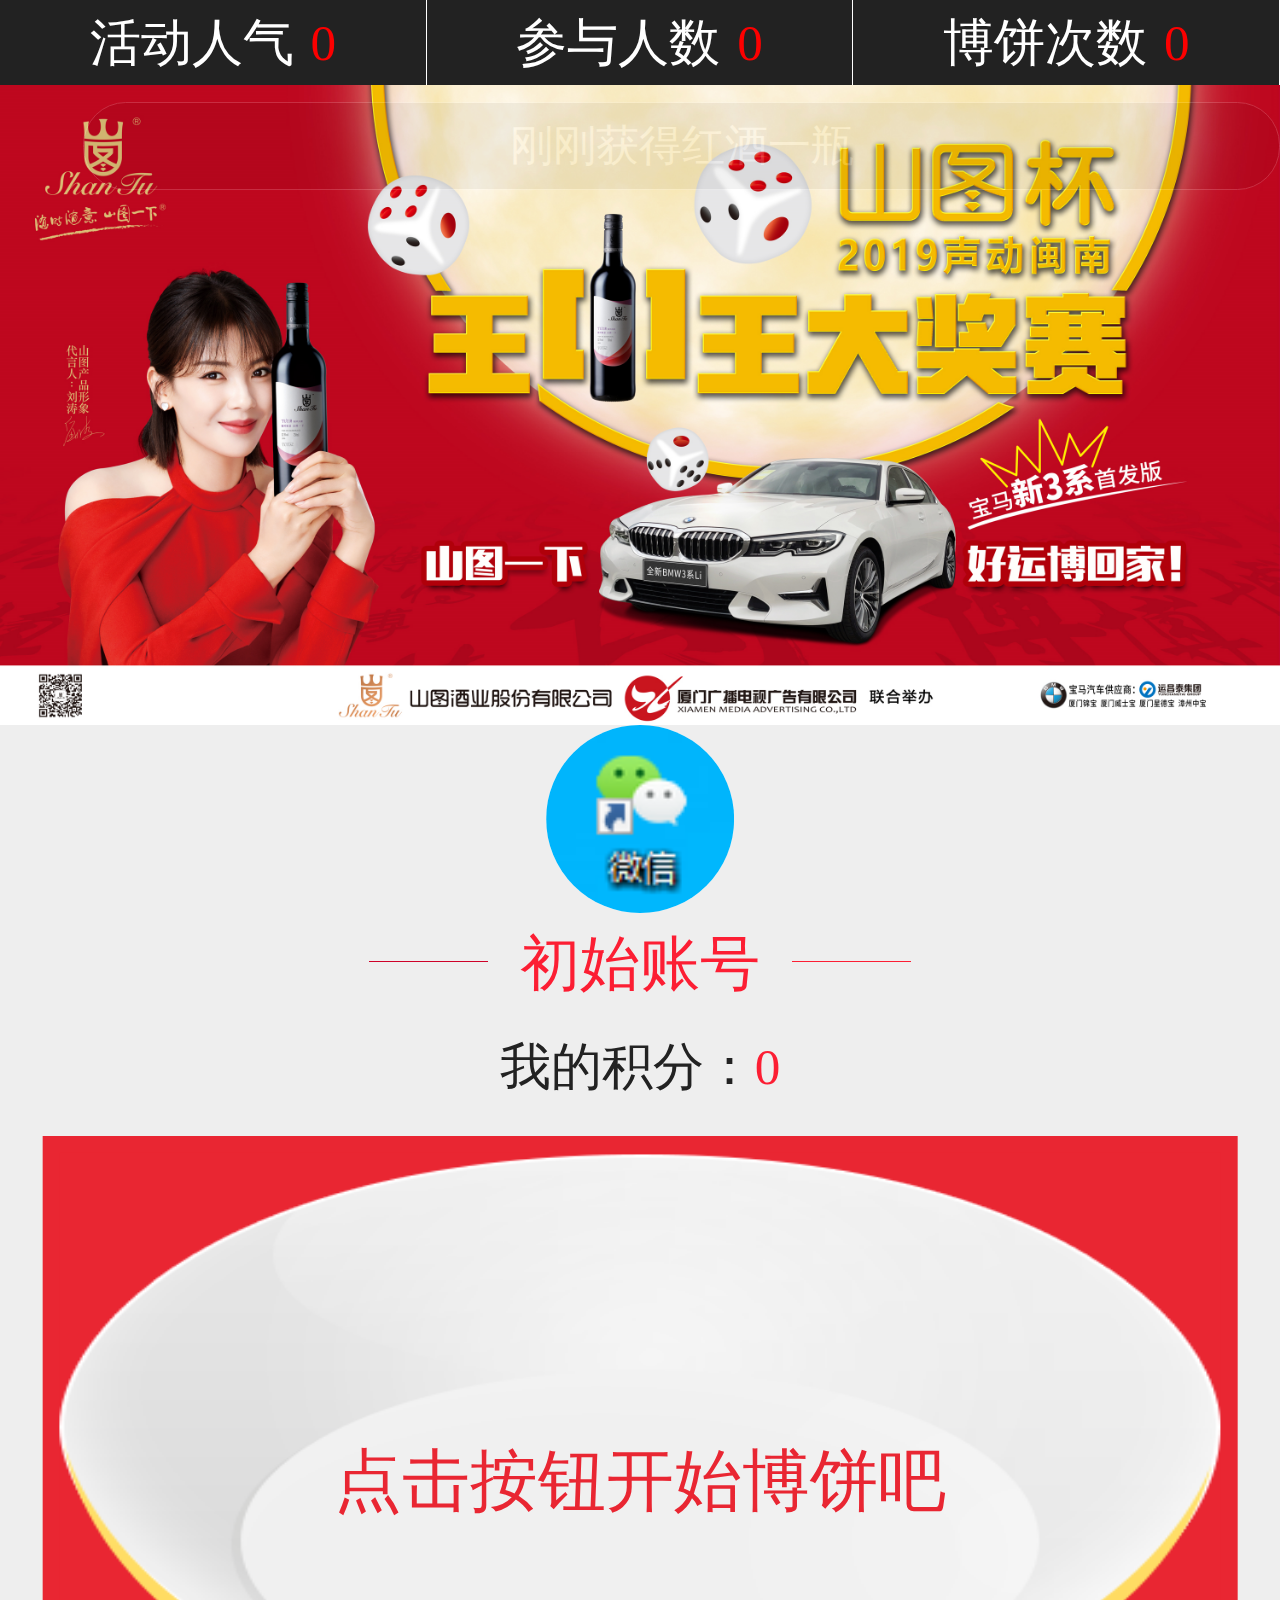
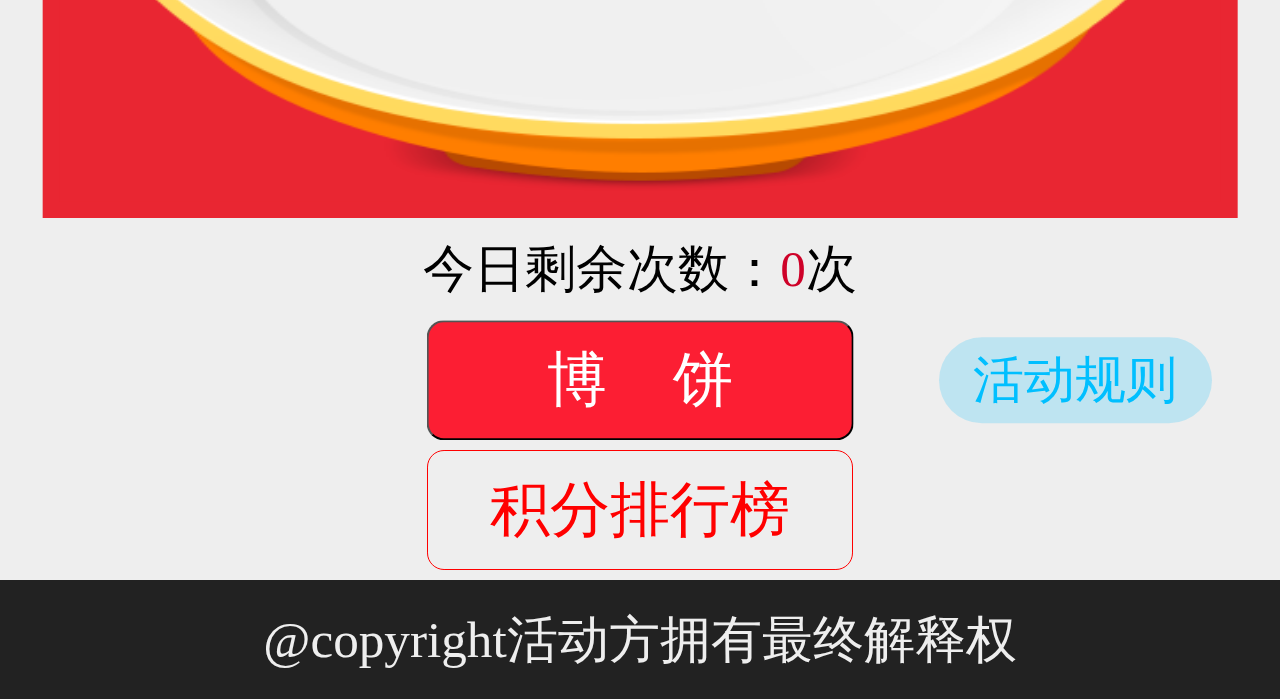
<file: index.html>
<!DOCTYPE html>
<html lang="en">
<head>
    <meta charset="UTF-8">
    <!--可以让部分国产浏览器默认采用高速模式渲染页面-->
    <meta name="renderer" content="webkit">
    <!--为了让 IE 浏览器运行最新的渲染模式下-->
    <meta http-equiv="X-UA-Compatible" content="IE=edge">
    <title>博饼游戏-王中王大奖赛</title>
    <script>
        let scale = 1.0 / window.devicePixelRatio;
        let text =`<meta name="viewport" content="width=device-width, initial-scale=${scale},maximum-scale=${scale},minimum-scale=${scale},user-scalable=${scale}">`;
        document.write(text);
        document.documentElement.style.fontSize = window.innerWidth / 7.5 + 'px';
    </script>
    <link rel="stylesheet" href="css/reset.css">
    <link rel="stylesheet" href="css/base.css">
    <link rel="stylesheet" href="fonts/iconfont.css">
    <link rel="stylesheet/less" href="css/index.less">
    <!--引入微信的开发包-->
    <script src="http://res.wx.qq.com/open/js/jweixin-1.4.0.js"></script>
</head>
<body>
<div class="container">
    <div class="header">
        <p class="popular">活动人气<span>0</span></p>
        <p class="userNumber">参与人数<span>0</span></p>
        <p class="allPlayTimes">博饼次数<span>0</span></p>
    </div>
    <div class="main-picture">
            <p class="showAndHide"><span class="person-name"></span>刚刚获得红酒一瓶</p>
            <div class="person-profile">
                <img src="images/example.png" alt="">
            </div>
    </div>
    <div class="person-info">
        初始账号
    </div>
    <p class="person-score">我的积分：<span>0</span></p>
    <div class="game">
        <div class="game-area">
            <p class="playResultInfo"></p>
            <ul class="ul0">
                <li>1</li>
                <li>2</li>
                <li>3</li>
                <li>4</li>
                <li>5</li>
                <li>6</li>
            </ul>
            <ul class="ul1">
                <li>1</li>
                <li>2</li>
                <li>3</li>
                <li>4</li>
                <li>5</li>
                <li>6</li>
            </ul>
            <ul class="ul2">
                <li>1</li>
                <li>2</li>
                <li>3</li>
                <li>4</li>
                <li>5</li>
                <li>6</li>
            </ul>
            <ul class="ul3">
                <li>1</li>
                <li>2</li>
                <li>3</li>
                <li>4</li>
                <li>5</li>
                <li>6</li>
            </ul>
            <ul class="ul4">
                <li>1</li>
                <li>2</li>
                <li>3</li>
                <li>4</li>
                <li>5</li>
                <li>6</li>
            </ul>
            <ul class="ul5">
                <li>1</li>
                <li>2</li>
                <li>3</li>
                <li>4</li>
                <li>5</li>
                <li>6</li>
            </ul>
            <p class="tips">点击按钮开始博饼吧</p>
        </div>
    </div>
    <p class="times">今日剩余次数：<span>0</span>次</p>
    <div class="play">
        <button class="game-play-btn">博&nbsp;&nbsp;&nbsp;&nbsp;饼</button>
        <!--<button class="game-play-btn">活动已结束</button>-->
        <span class="show-rules">活动规则</span>
    </div>
    <!--<p class="to-chart"><i class="iconfont icon-wujiaoxing"></i>查看积分排行榜</p>-->
    <p class="to-chart">积分排行榜</p>
    <p class="footer">@copyright活动方拥有最终解释权</p>
</div>
<!--游戏规则-->
<div class="mask">
    <div class="rules">
        <div class="rules-content">
            <p><span>1</span>每个微信用户进入专区，每天可参与3次免费博饼</p>
            <p><span>2</span>每天3次博饼机会用完后，可通过分享给其他微信好友，请好友在分享页面点击助力，来获得额外的博饼机会，助力获得的博饼机会，最高限5次；</p>
            <p><span>3</span>每次博饼结果，可获得不同的直通总决赛奖励积分，积分可累加。最终，活动结束时，总积分排名前30的用户，可获得在厦门举办的总决赛直通券，现场参与赢取宝马车的博饼活动；</p>
            <p><span>4</span>每位参与线上博饼互动的用户，当博完当天默认3次+请好友助力5次，共8次机会后，获得页面提示，参与幸运惊喜抽奖，可有机会抽取到山图葡萄酒1瓶；</p>
            <p><span>5</span>活动的最终解释权由活动方所有</p>
        </div>
        <div class="close">
            <span class="close-button">我知道了</span>
        </div>
    </div>
</div>
<!--去抽奖-->
<div class="toLotteryDraw">
        <div class="notification">
            <p>今日博饼次数已使用完，送您一次抽奖机会</p>
            <p class="goToLotteryDraw">去抽奖</p>
            <span class="close-notification"></span>
        </div>
</div>
<!--分享弹窗-->
<div class="share">
    <div class="share-in">
        <p>今日免费博饼次数已使用，邀请5位好友助力，可获得5次额外博饼次数，快去<span style="color:deepskyblue">点击右上角</span>去分享吧!</p>
        <p class="goToHelp">关闭后去分享</p>
        <span class="close-share"></span>
    </div>
</div>

<script src="js/less.js"></script>
<script src="js/jquery-1.12.4.js"></script>
<script src="js/index.js"></script>
<script>

    share();
    //获取和配置分享接口的函数
   function share(){
       let url = encodeURIComponent(window.location.href.split('#')[0]);
       //定义变量保存后台返回的参数
       let timestamp;
       let nonceStr;
       let signature;
       //请求后台接口，拿到config要的参数
       $.ajax({
           type:'POST',
           url:'http://47.93.24.43:9090/signature',
           data:{
               url:url
           },
           success(res){
               // console.log(res);
               timestamp = res.timestamp;
               nonceStr = res.nonceStr;
               signature = res.signature;
               test(timestamp,nonceStr,signature);
           },
           error(msg){
               console.log(msg.status);
           }
       });
       function test(timestamp,nonceStr,signature) {
           //1.通过config接口注入权限验证配置
           wx.config({
               debug: false,
               appId: 'wxd5b035d4ee6d7941',
               timestamp:timestamp ,
               nonceStr:nonceStr ,
               signature: signature,
               jsApiList: ['updateAppMessageShareData']
           });
           let sharePersonUid = localStorage.getItem('uId');
           wx.ready(function () {
               wx.updateAppMessageShareData({
                   title: '帮忙助力，好运送你！', // 分享标题
                   desc: '厦门广电+山图酒业 邀您博饼，全新宝马3系等你赢！', // 分享描述
                   link: `http://xuptdata.com/help.html?sharePersonUid=${sharePersonUid}`,
                   imgUrl: 'http://xuptdata.com/images/share.jpg', // 分享的图标
                   success: function () {
                       // 设置成功将面板关掉
                       $('.share').css('display','none');
                   }
               })
           });
       }
   }
    //点击关闭后去分享要做的事情
  $(".goToHelp").click(function () {
      // 设置成功将面板关掉
      $('.share').css('display','none');
      let sharePersonUid = localStorage.getItem('uId');
        wx.ready(function () {
            wx.updateAppMessageShareData({
                title: '帮忙助力，好运送你！', // 分享标题
                desc: '厦门广电+山图酒业 邀您博饼，全新宝马3系等你赢！', // 分享描述
                link: `http://xuptdata.com/help.html?sharePersonUid=${sharePersonUid}`,
                imgUrl: 'http://xuptdata.com/images/share.jpg', // 分享的图标
                success: function () {
                    // 设置成功将面板关掉
                     $('.share').css('display','none');
                }
            })
        });
  });
  
   //测试代码
    //alert('活动已结束，如果您的积分在前30名，点击积分排行榜填写信息吧');

</script>

</body>
</html>
</file>
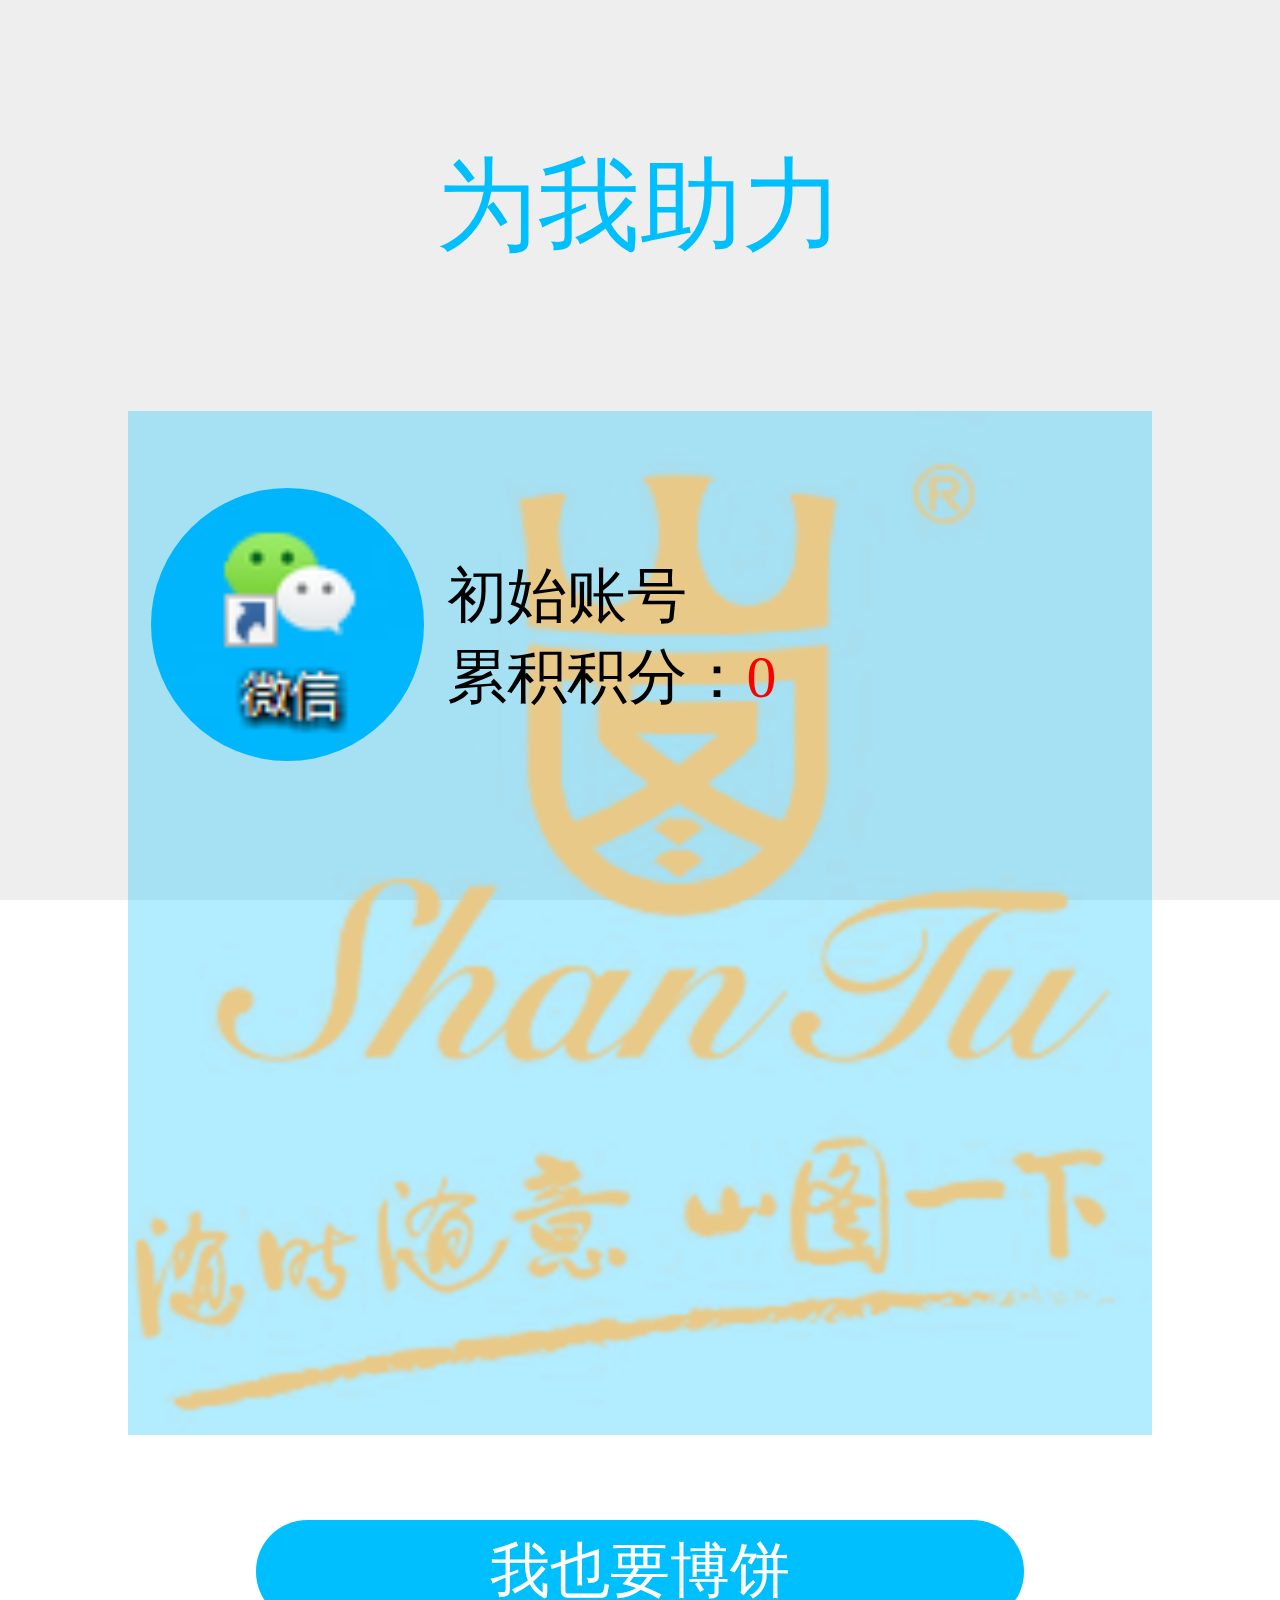
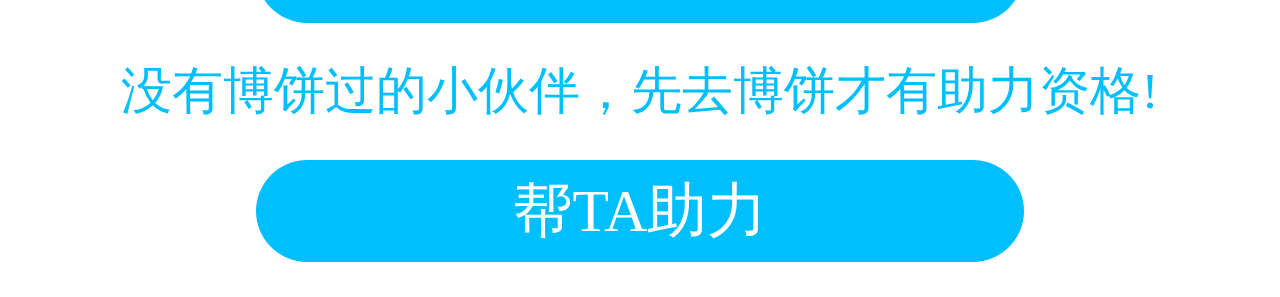
<file: help.html>
<!DOCTYPE html>
<html lang="en">
<head>
    <meta charset="UTF-8">
    <!--可以让部分国产浏览器默认采用高速模式渲染页面-->
    <meta name="renderer" content="webkit">
    <!--为了让 IE 浏览器运行最新的渲染模式下-->
    <meta http-equiv="X-UA-Compatible" content="IE=edge">
    <title>分享助力</title>
    <script>
        let scale = 1.0 / window.devicePixelRatio;
        let text =`<meta name="viewport" content="width=device-width, initial-scale=${scale},maximum-scale=${scale},     minimum-scale=${scale},user-scalable=${scale}">`;
        document.write(text);
        document.documentElement.style.fontSize = window.innerWidth / 7.5 + 'px';
    </script>
    <link rel="stylesheet" href="css/reset.css">
    <link rel="stylesheet" href="css/base.css">
    <link rel="stylesheet/less" href="css/help.less">
</head>
<body>
<div class="container">
    <div class="header">为我助力</div>
    <div class="poster">
        <div class="poster-top">
            <img class="sharePersonPicture" src="images/example.png" alt="">
            <div class="top-right">
                <p class="sharePersonName">初始账号</p>
                <p>累积积分：<span class="sharePersonScore">0</span></p>
            </div>
        </div>
        <div class="poster-bottom"></div>
    </div>
    <p class="help"></p>
    <p class="button2">
        <!--<a href="index.html">我也要博饼</a>-->
        <a href="https://open.weixin.qq.com/connect/oauth2/authorize?appid=wxd5b035d4ee6d7941&redirect_uri=http%3A%2F%2Fxuptdata.com%2Findex.html&response_type=code&scope=snsapi_userinfo&state=abcd#wechat_redirect">我也要博饼</a>
    </p>
    <p class="tips">没有博饼过的小伙伴，先去博饼才有助力资格!</p>
    <p class="button1">
        <a class="help-button">帮TA助力</a>
    </p>
</div>

<script src="js/less.js"></script>
<script src="js/jquery-1.12.4.js"></script>
<script>



    //判断助力人有没有授权
    if (localStorage.getItem('uId')){
        //已经授权过了，拿到分享人的uId之后，直接助力
        //拿到分享人的uId
        // console.log(window.location.href);
        let url = window.location.href;
        let sharePersonUid = getSharePersonUid(url);
        //保存分享人的uId
        localStorage.setItem('sharePersonUid',sharePersonUid);

        //拿到分享人的信息，渲染页面
        $.ajax({
            type:'get',
            url:`http://47.93.24.43:9090/getUserInfo/${sharePersonUid}`,
            success(res){
                //将参数传给初始化的函数
                initSharePersonInfo(res.data);
            },
            error(msg){
                console.log(msg.status);
            }
        });

        //点击为TA助力按钮，发送助力请求
        $('.help-button').click(function () {
            let uId = localStorage.getItem('sharePersonUid');
            let fId = localStorage.getItem('uId');
            //自己不能给自己助力
            // if (uId === fId){
            //     $('.header').text('自己不能给自己助力!').css('color','#f00');
            //     return;
            // }
            //发送请求到助力接口
            $.ajax({
                type:'POST',
                url:'http://47.93.24.43:9090/help',
                data:{
                    uId:uId,
                    fId:fId
                },
                success(res) {
                   // alert(res.code);
                    let resCode = res.code;
                    if (Number(resCode) === -1){
                        $('.header').text('已经给好友助力过了!').css('color','#f00');
                    } else if (Number(resCode) === -2){
                        $('.header').text('自己不能给自己助力!').css('color','#f00');
                    } else if (Number(resCode) === -3){
                        $('.header').text('今天助力以达上限!').css('color','#f00');
                    }else{
                        //将header里面的文字替换为助力成功
                        $('.header').text('助力成功!').css('color','#00BFFF');
                    }
                },
                error(msg){
                    $('.header').text('助力请求发送失败!').css('color','#f00');
                }
            })
        })

    }
    else{
        if (Number(localStorage.getItem('hrefTimes')) === 1){

            //1.从url中截取code
            let code = strToObj(window.location.href);
            console.log('code是:',code);
            function strToObj(str) {
                if (str.includes('?')){
                    let arr = str.split('?');
                    let res = arr[1];
                    let arr2 = res.split('&');
                    let res2 = arr2[0];
                    let arr3 = res2.split('=');
                    return arr3[1];
                } else{

                }
            }


            //获取自己的uId，然后助力
            console.log('第一次发送code');
            //uId不存在，向后端发送请求拿到uId并存储在localStorage里
            $.ajax({
                type:'GET',
                url:`http://47.93.24.43:9090/access_token?code=${code}`,
                success(res){
                    localStorage.setItem("uId", res.uId);//将uId用localStorage存储
                    // window.uId = localStorage.getItem('uId');//绑定到window上
                   //点击助力按钮后，请求助力接口助力
                    $('.help-button').click(function () {
                        let uId = localStorage.getItem('sharePersonUid');//分享人的
                        let fId = localStorage.getItem('uId');//助力人的

                        //自己不能给自己助力
                        if (uId === fId){
                            $('.header').text('自己不能给自己助力!').css('color','#f00');
                            return;
                        }

                        //发送请求到助力接口
                        $.ajax({
                            type:'POST',
                            url:'http://47.93.24.43:9090/help',
                            data:{
                                uId:uId,
                                fId:fId
                            },
                            success(res) {
                                console.log('助力成功');
                                console.log(res);
                                //将header里面的文字替换为助力成功
                                $('.header').text('助力成功!').css('color','#00bfff');
                            },
                            error(msg){
                                //将header里面的文字替换为助力失败
                                $('.header').text('助力失败!').css('color','#f00');
                                console.log(msg.status);
                                // alert(msg.msg);
                            }
                        })
                    });
                },
                error(msg){
                    console.log(msg.status);
                }
            });
        }
        else if(Number(localStorage.getItem('hrefTimes')) == null){
            //记录跳转的次数
            localStorage.setItem('hrefTimes','1');
            // alert('已经存储了跳转次数');

            //没有授权，先缓存分享人的uId，然后跳转到授权页面
            //拿到分享人的uId
            console.log(window.location.href);
            // alert(window.location.href);//http://xuptdata.com/help.html?sharePersonUid=${sharePersonUid}
            let url = window.location.href;

            let sharePersonUid = getSharePersonUid(url);
            //保存分享人的uId
            localStorage.setItem('sharePersonUid',sharePersonUid);

            //跳转到授权页面
            window.location.href = 'https://open.weixin.qq.com/connect/oauth2/authorize?appid=wxd5b035d4ee6d7941&redirect_uri=http%3A%2F%2Fxuptdata.com%2Fhelp.html&response_type=code&scope=snsapi_userinfo&state=abcd#wechat_redirect';
        }
    }


    //渲染分享人信息的函数
    function initSharePersonInfo(obj){
        let sharePersonName = obj.userName;//用户微信名称
        let sharePersonPicture = obj.userPicture;//用户头像
        let sharePersonScore = obj.points;//用户积分


        //初始化分享人的信息
        $('.sharePersonName').text(sharePersonName);
        $('.sharePersonPicture').attr('src',sharePersonPicture);
        $('.sharePersonScore').text(sharePersonScore);
    }
    //获取分享人uId的函数
    function getSharePersonUid (url) {
        let splitUrlArr = url.split("?");
        let newArr = splitUrlArr[1].split('&');
        let newArr2 = newArr[0].split('=');
        // alert(newArr2[1]);
        return newArr2[1];
    }

</script>
</body>
</html>
</file>
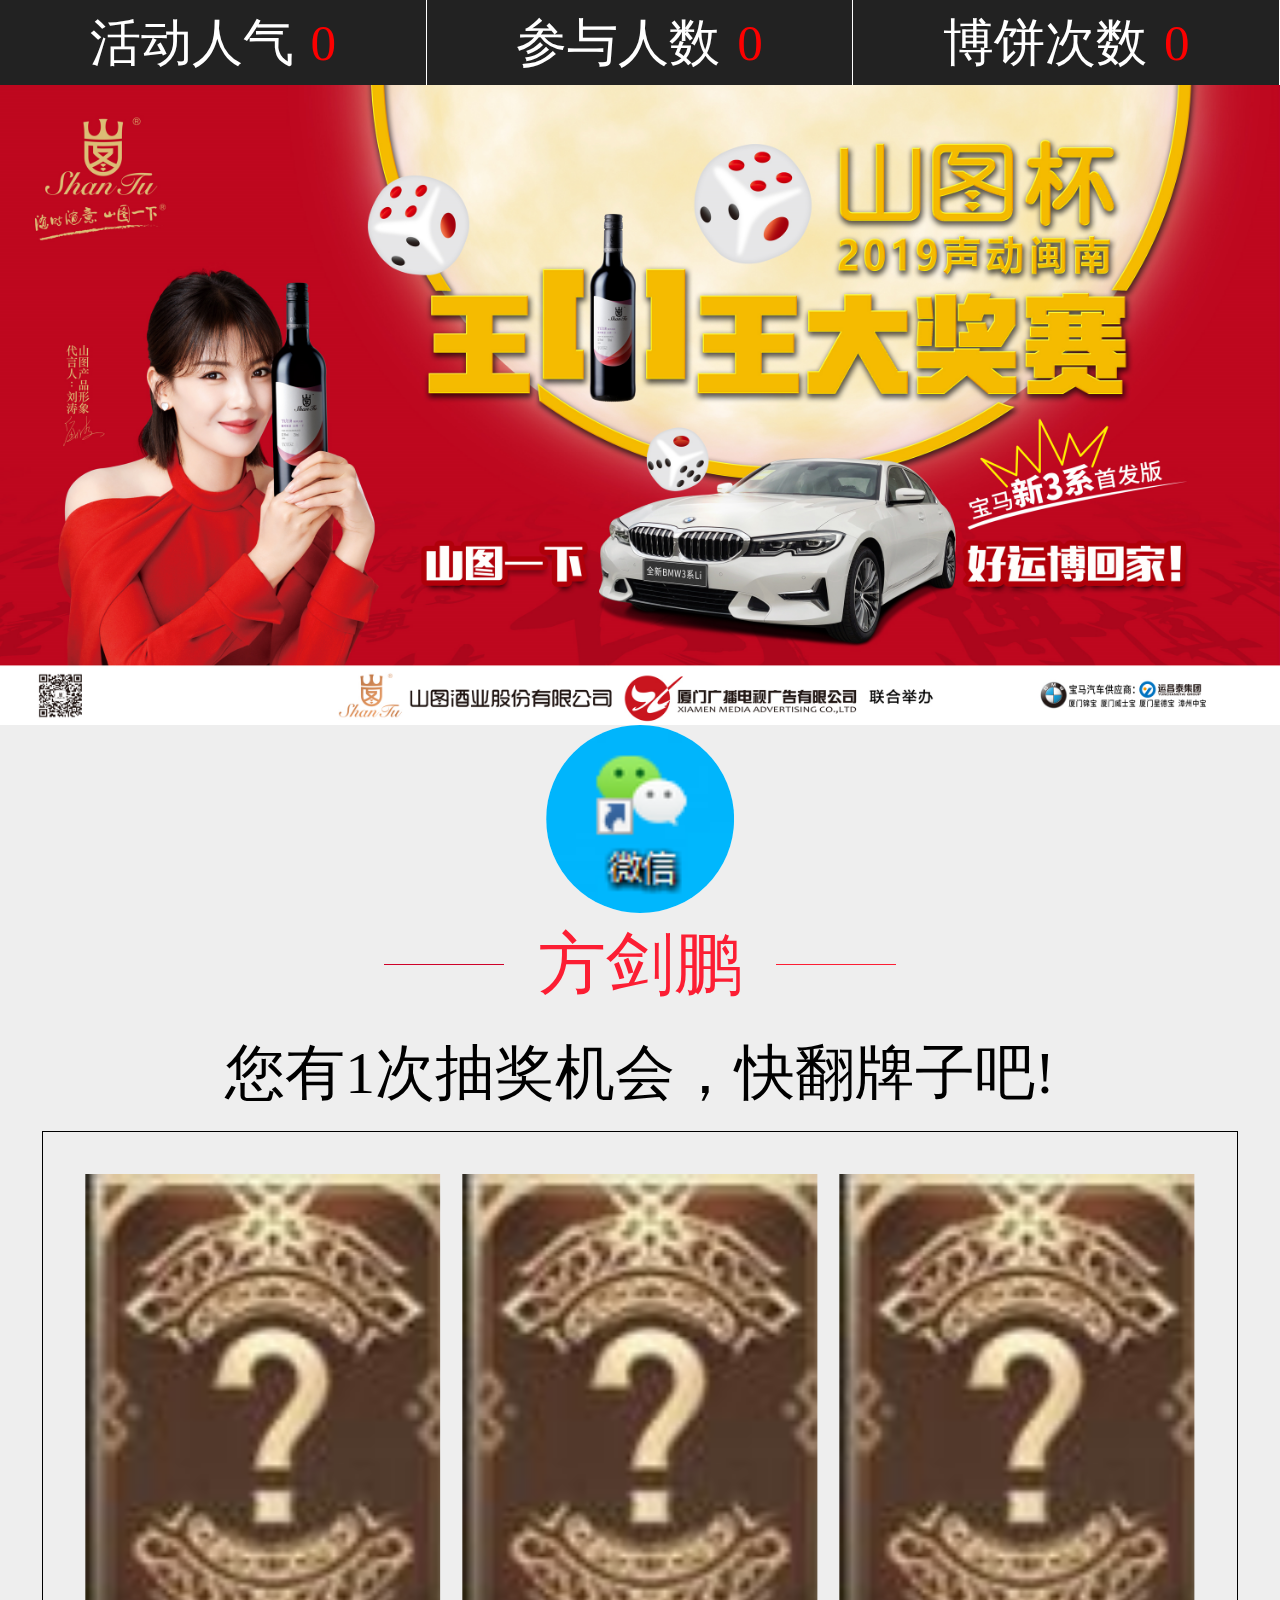
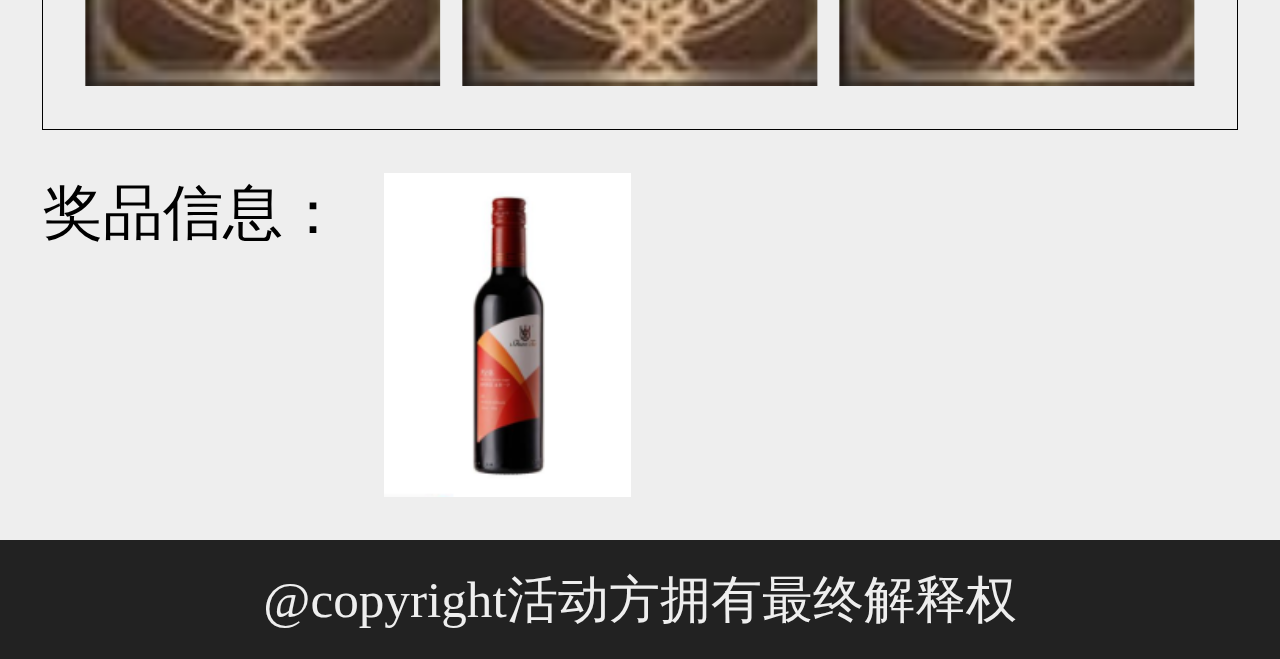
<file: lotteryDraw.html>
<!DOCTYPE html>
<html lang="en">
<head>
    <meta charset="UTF-8">
    <!--可以让部分国产浏览器默认采用高速模式渲染页面-->
    <meta name="renderer" content="webkit">
    <!--为了让 IE 浏览器运行最新的渲染模式下-->
    <meta http-equiv="X-UA-Compatible" content="IE=edge">
    <title>抽奖界面</title>
    <script>
        let scale = 1.0 / window.devicePixelRatio;
        let text =`<meta name="viewport" content="width=device-width, initial-scale=${scale},maximum-scale=${scale},minimum-scale=${scale},user-scalable=${scale}">`;
        document.write(text);
        document.documentElement.style.fontSize = window.innerWidth / 7.5 + 'px';
    </script>
    <link rel="stylesheet" href="css/reset.css">
    <link rel="stylesheet" href="css/base.css">
    <link rel="stylesheet" href="fonts/iconfont.css">
    <link rel="stylesheet/less" href="css/lotteryDraw.less">
</head>
<body>
<div class="container">
    <div class="header">
        <p class="popular">活动人气<span>0</span></p>
        <p class="userNumber">参与人数<span>0</span></p>
        <p class="allPlayTimes">博饼次数<span>0</span></p>
    </div>
    <div class="main-picture">
        <div class="person-profile">
            <img src="images/example.png" alt="">
        </div>
    </div>
    <div class="person-info">
        方剑鹏
    </div>
    <p class="tips">您有1次抽奖机会，快翻牌子吧!</p>
    <div class="lottery-draw-area">
        <ul class="area-in">
            <li>
                <p class="front"></p>
                <p class="back"></p>
            </li>
            <li>
                <p class="front"></p>
                <p class="back"></p>
            </li>
            <li>
                <p class="front"></p>
                <p class="back"></p>
            </li>
        </ul>
    </div>
    <div class="prize">
        <div class="prize-left">
            <span>奖品信息：</span>
        </div>
        <div class="prize-right">
            <img src="images/prize.png" alt="">
        </div>
    </div>
    <p class="footer">@copyright活动方拥有最终解释权</p>
    <div class="submit-area">
        <div class="submit-area-in">
            <p>恭喜你</p>
            <p>获得山图礼包!</p>
            <p>填写信息即可领取</p>
            <p>
                <span>姓名：</span>
                <input type="text" class="userName" placeholder="请填写姓名">
            </p>
            <p>
                <span>手机号：</span>
                <input type="text" class="phone" placeholder="请填写手机号码">
            </p>
            <p>
                <span>地址：</span>
                <input type="text" class="address" placeholder="请填写地址">
            </p>
            <p>请自己保证信息真实有效</p>
            <p>否则礼包无法寄出!</p>
            <p class="submit">提交</p>
            <span class="close-submit-area"></span>
        </div>
    </div>
</div>
<script src="js/less.js"></script>
<script src="js/jquery-1.12.4.js"></script>
<script type="text/html">
    let oImg = $('.area-in li img');
    for (let i = 0;i < oImg.length;i++){
        oImg[i].onclick = function () {
            //给当前点击的图片添加类名，让图片旋转
            $(this).addClass('rotate');
            //将所有图片的点击事件置为null
            for (let j = 0; j < oImg.length;j++){
                oImg[j].onclick = null;
                setTimeout(function () {
                    $(oImg[j]).addClass('rotate');
                },1500);
            }
        }
    }
</script>
<script>

    let uId = localStorage.getItem('uId');
    //一进来就getUserInfo并且初始化用户信息
    $.ajax({
        type:'get',
        url:`http://47.93.24.43:9090/getUserInfo/${uId}`,
        success(res){
            // console.log(res.data);
            //将参数传给初始化的函数
            initUserInfo(res.data);
        },
        error(msg){
            console.log(msg);
        }
    });

    //一进来就发送请求getGameInfo
    $.ajax({
        type:'GET',
        url:'http://47.93.24.43:9090/getGameInfo',
        success(res) {
            initGameInfo(res.data);//初始化游戏信息
        },
        error(msg) {
            console.log(msg);
        }
    });

    //拿到GameInfo初始化数据
    function initGameInfo(obj) {
        let userNumber = obj.userNumber;//参与人数
        let allPlayTimes = obj.number;//总博饼次数
        let userNumberSpan = $('.userNumber>span');
        let allPlayTimesSpan = $('.allPlayTimes>span');
        let popularSpan = $('.popular>span');
        //初始化参与人数
        if (Number(userNumber) > 1000){
            if (Number(userNumber) > 10000){
                userNumberSpan.text('1w+');
            }
            userNumberSpan.text('999+');
        } else{
            userNumberSpan.text(userNumber);
        }

        //初始化总博饼次数
        if (Number(allPlayTimes) > 1000){
            if (Number(allPlayTimes) > 10000){
                allPlayTimesSpan.text('1w+');
            }
            allPlayTimesSpan.text('999+');
        } else{
            allPlayTimesSpan.text(allPlayTimes);
        }

        //初始化活动人气（活动人气的计算：参与人数 + 55）
        if (Number(userNumber) > 1000){
            if (Number(userNumber) > 10000){
                popularSpan.text('1w+');
            }
            popularSpan.text('999+');
        } else{
            popularSpan.text(userNumber);
        }

    }

    //拿到UserInfo初始化数据
    function initUserInfo(obj) {
        // console.log(obj);
        let userName = obj.userName;//用户微信名称
        let userPicture = obj.userPicture;//用户头像
        let number = obj.number;//用户排名
        let remainingNumber = obj.remainingNumber;//剩余博饼次数
        let points = obj.points;//用户积分

        //初始化用户微信名称
        $('.person-info').text(userName);
        //初始化用户头像
        $('.person-profile>img').attr('src',userPicture);
        //初始化用户积分
        $('.person-score>span').text(points);
        //初始化用户剩余博饼次数
        $('.times>span').text(remainingNumber);
    }

    //拿到area-in里面的li
    let oLis = $('.area-in>li');

    //如果抽过奖了就不能点击了
    if (Number(getCookie('drawed')) === 1){
        //将提示的文字修改
        $('.tips').text('已经抽过奖了!');
    } else{
        //遍历li添加点击事件
        for (let i = 0;i < oLis.length;i++){
            oLis[i].onclick = function () {
                let self = $(this);//保存点击的卡片
                console.log('点击的卡片',self);
                //先将tips的文字换掉
                $('.tips').text('没有抽奖机会咯!');
                let no = $(this).index() + 1;//no为用户选中的牌的下标    1、2、3
                let uId = localStorage.getItem('uId');
                //发请求
                $.post('http://47.93.24.43:9090/luckGame',{
                    no:no,
                    uId:uId
                },function (obj) {
                    //保存cookie第二天过期
                    setCookie('drawed','1');
                    function setCookie(name,value) {
                        //先获取当天的时间对象，加一天，然后将时间设置为00:00:00
                        let ctuskytime=new Date();
                        ctuskytime.setDate( ctuskytime.getDate()+1);
                        ctuskytime.setHours(0);
                        ctuskytime.setMinutes(0);
                        ctuskytime.setSeconds(0);
                        document.cookie=`${name}=${value};expires=`+ctuskytime.toGMTString();
                    }
                    // console.log('请求发送成功返回的信息',obj);
                    // console.log('中奖的卡片',obj.data);
                    // console.log('用户选中的卡片',no);
                    if (no === obj.data){
                        //中奖的情况
                        // console.log('中奖啦');
                        $('.submit-area').css('display','block');
                        self.children('.back').text('山图红酒');
                    }else{
                        //没有中奖
                        // console.log('没中奖');
                        self.children('.back').text('谢谢参与');
                        // let arr = ['山图红酒','谢谢参与'];
                        // console.log('点击的卡片',self);
                        // console.log('其余两个卡片',self.siblings('li'));
                        self.siblings('li').each(function (index,value) {
                            //将其余两个卡片的点击事件设置为null
                            value.onclick = null;
                            //设置文字
                            if (index === 0){
                                $(value).children('.back').text('山图红酒');
                            } else{
                                $(value).children('.back').text('谢谢参与');
                            }
                            //随后，其余两张卡片自动翻转
                            setTimeout(function () {
                                $(value).addClass('flipped');
                            },1500);
                        })
                    }
                },'json');



                /* //点击的显示'谢谢参与'
                 $(this).children('.back').text('谢谢参与');
                 //当点击了某一个卡片的时候，先把其他两个卡片的click事件置为null
                 $(this).siblings('li').each(function (index,value) {
                     if (index === 0){
                         $(value).children('.back').text('谢谢参与');
                     } else{
                         let arr = ['山图葡萄酒','大容量背包','智能保温杯'];
                         let randomIndex = parseInt(Math.random()*3);
                         $(value).children('.back').text(arr[randomIndex]);
                     }
                     //将其余两个卡片的点击事件设置为null
                     value.onclick = null;
                     //随后，其余两张卡片自动翻转
                     setTimeout(function () {
                         $(value).addClass('flipped');
                     },1500)
                 });*/


                //翻转li实现卡片翻转
                $(this).addClass('flipped');
            }
        }
    }


    //点击提交按钮后提交信息
    console.log(uId);
    $('.submit').click(function () {
        let userName = $('.userName').val();
        let phone = $('.phone').val();
        let address = $('.address').val();
        $.post('http://47.93.24.43:9090/addAddress',{
            uId:uId,
            userName:userName,
            phone:phone,
            address:address
        },function (data) {
            console.log(data);
        },'json');
        //关闭提交面板
        $('.submit-area').css('display','none');
    });


    //点击关闭按钮关闭提交面板
    $('.close-submit-area').click(function () {
        $('.submit-area').css('display','none');
    });


    //获取cookie
    function getCookie(key) {
        let res = document.cookie.split(';');
        for (let i = 0; i < res.length; i++) {
            let temp = res[i].split('=');
            if (temp[0].trim() === key) {
                return temp[1];
            }
        }
    }
</script>
<script>
    //改造后的share函数
    share();
    function share(){
        let url = encodeURIComponent(window.location.href.split('#')[0]);
        //定义变量保存后台返回的参数
        let timestamp;
        let nonceStr;
        let signature;
        //请求后台接口，拿到config要的参数
        $.ajax({
            type:'POST',
            url:'http://47.93.24.43:9090/signature',
            data:{
                url:url
            },
            success(res){
                console.log(res);
                timestamp = res.timestamp;
                nonceStr = res.nonceStr;
                signature = res.signature;
                test(timestamp,nonceStr,signature);
            },
            error(msg){
                console.log(msg.status);
            }
        });

        function test(timestamp,nonceStr,signature) {
            //1.通过config接口注入权限验证配置
            wx.config({
                debug: false,
                appId: 'wxd5b035d4ee6d7941',
                timestamp:timestamp ,
                nonceStr:nonceStr ,
                signature: signature,
                jsApiList: ['updateAppMessageShareData','updateTimelineShareData']//朋友、朋友圈
            });

            //2.通过ready接口处理成功验证
            wx.ready(function(){
                // let sharePersonUid = localStorage.getItem('uId');
                //自定义分享给朋友的链接
                wx.updateAppMessageShareData({
                    title: '博饼游戏-王中王挑战赛', // 分享标题
                    desc: '点击链接一起来博饼', // 分享描述
                    link: `http://xuptdata.com/index.html`,
                    imgUrl: '', // 分享的图标
                    success: function () {
                        // 设置成功
                    }
                })
            });
        }
    }

</script>

</body>
</html>
</file>
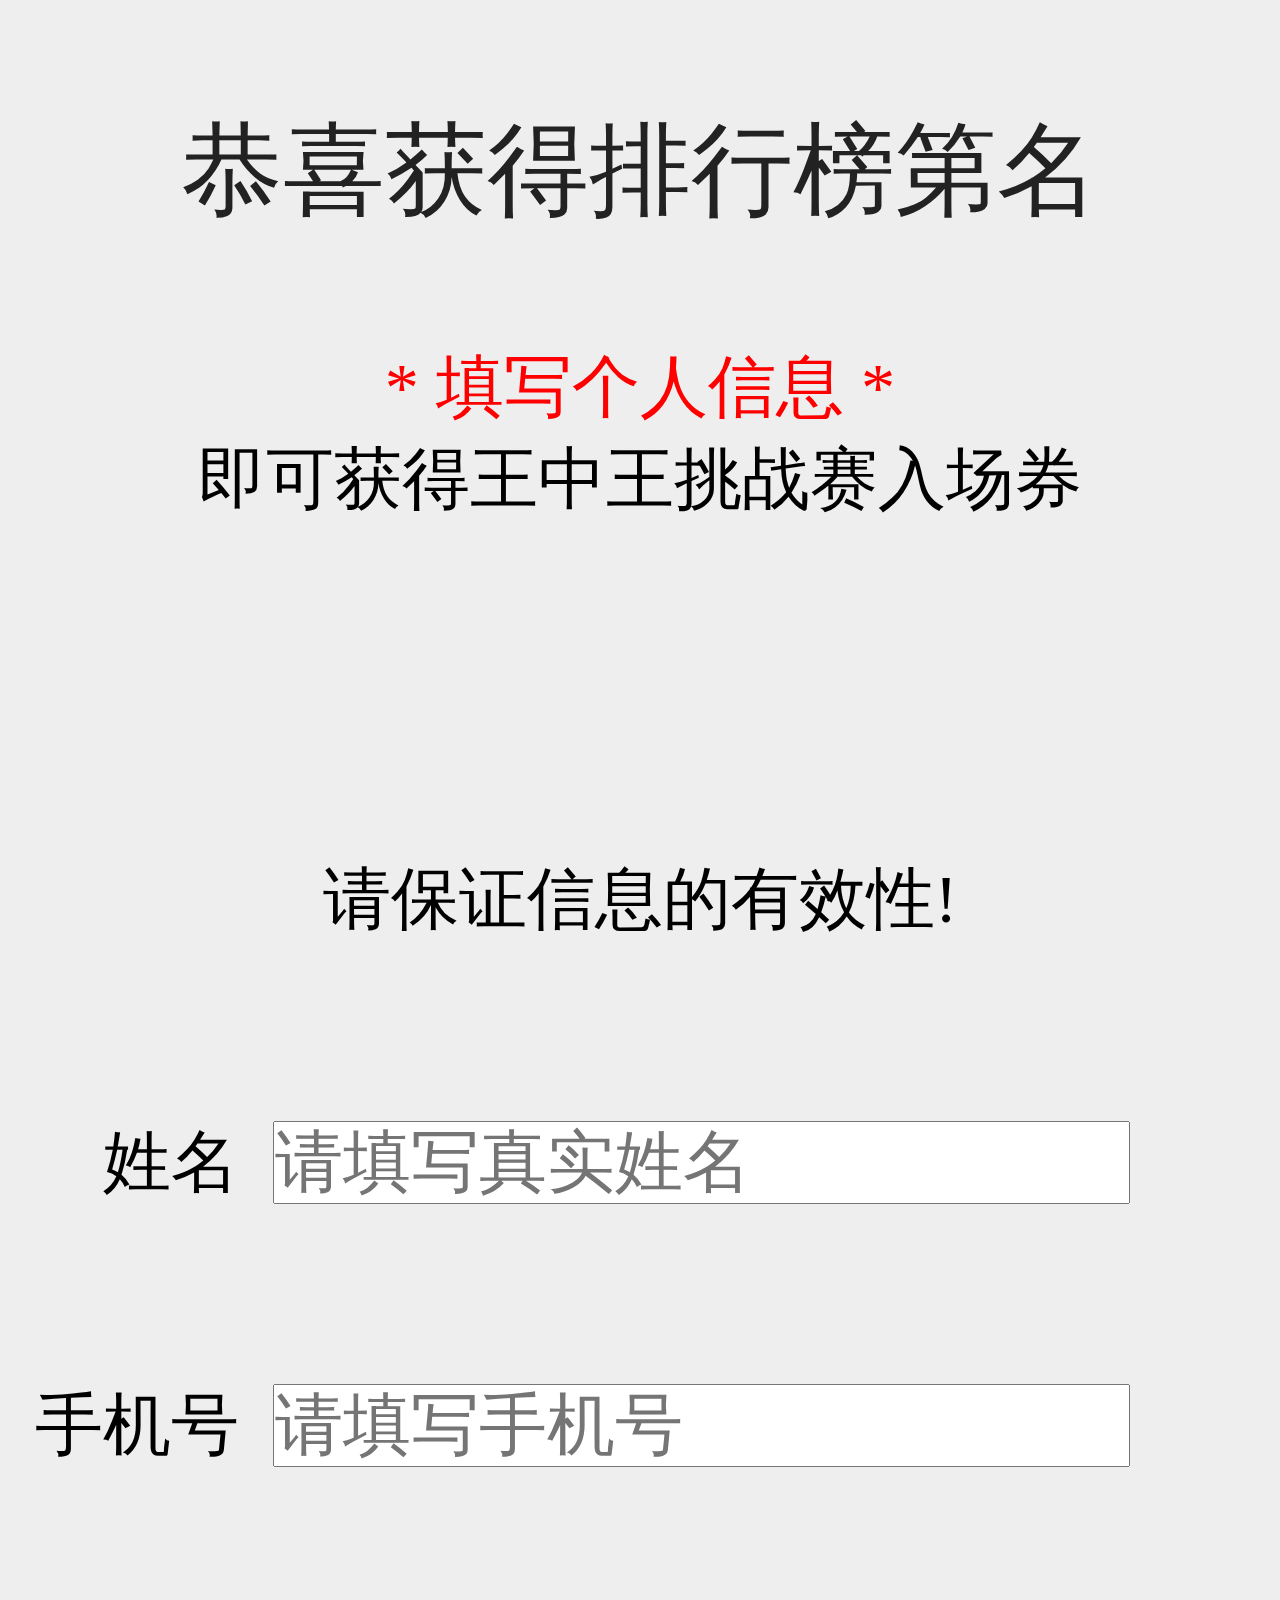
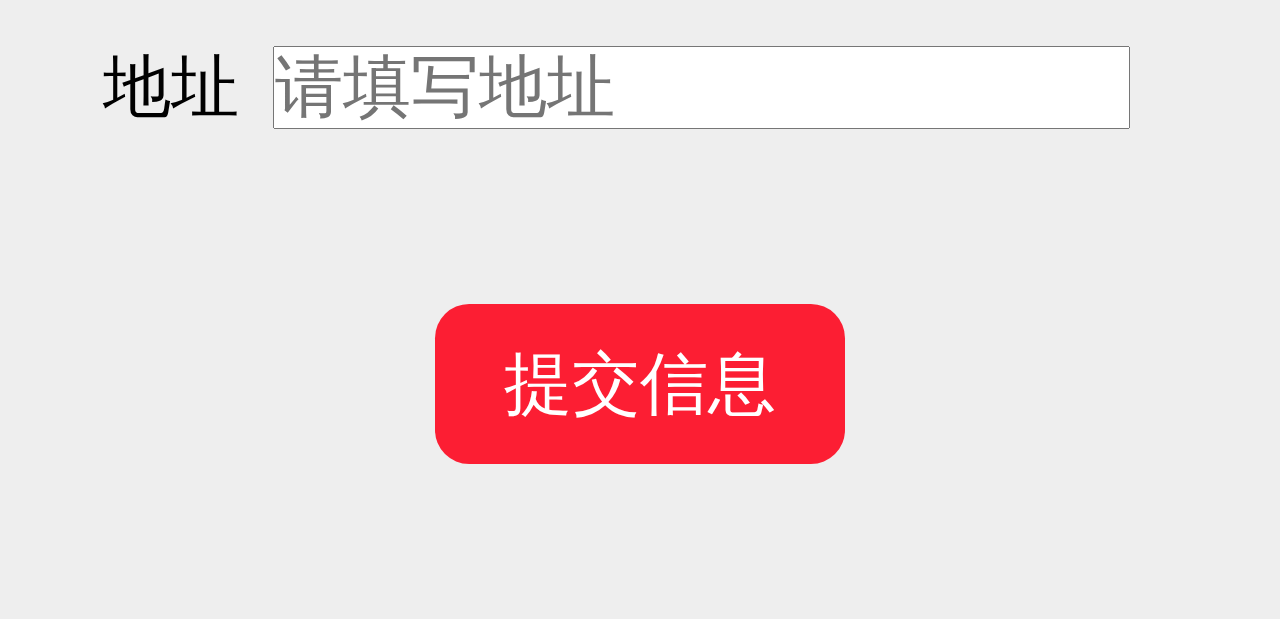
<file: personInfo.html>
<!DOCTYPE html>
<html lang="en">
<head>
    <meta charset="UTF-8">
    <!--可以让部分国产浏览器默认采用高速模式渲染页面-->
    <meta name="renderer" content="webkit">
    <!--为了让 IE 浏览器运行最新的渲染模式下-->
    <meta http-equiv="X-UA-Compatible" content="IE=edge">
    <title>登记个人信息</title>
    <script>
        let scale = 1.0 / window.devicePixelRatio;
        let text =`<meta name="viewport" content="width=device-width, initial-scale=${scale},maximum-scale=${scale},     minimum-scale=${scale},user-scalable=${scale}">`;
        document.write(text);
        document.documentElement.style.fontSize = window.innerWidth / 7.5 + 'px';
    </script>
    <link rel="stylesheet" href="css/reset.css">
    <link rel="stylesheet" href="css/base.css">
    <link rel="stylesheet/less" href="css/personInfo.less">
</head>
<body>
<div class="container">
    <h1>恭喜获得排行榜第<span class="userRankingNumber"></span>名</h1>
    <div class="description">
        <p>*&nbsp;填写个人信息&nbsp;*</p>
        <p>即可获得王中王挑战赛入场券</p>
    </div>
    <div class="form-area">
        <p>请保证信息的有效性!</p>
            <p>
                <span>姓名&nbsp;</span>
                <input type="text" class="userName" placeholder="请填写真实姓名">
            </p>
            <p>
                <span>手机号&nbsp;</span>
                <input type="text" class="phone" placeholder="请填写手机号">
            </p>
            <p>
                <span>地址&nbsp;</span>
                <input type="text" class="address" placeholder="请填写地址">
            </p>
            <p>
                <span class="submit">提交信息</span>
            </p>

    </div>
</div>

<script src="js/less.js"></script>
<script src="js/jquery-1.12.4.js"></script>
<script src="js/personInfo.js"></script>
</body>
</html>
</file>
<file: css/base.css>
/*可以将常用的工具类放在base.css中*/

.fl{
    float: left;
}
.fr{
    float: right;
}
.clearfix::after{
    /*设置添加的子元素内容为空*/
    content: "";
    /*设置添加的子元素为块级元素*/
    display: block;
    /*设置添加的子元素高度为0*/
    height: 0;
    /*设置添加的子元素的显示模式为隐藏*/
    visibility: hidden;
    /*清除浮动*/
    clear: both;
}
/*兼容IE6*/
.clearfix{
    *zoom:1;
}
</file>
<file: fonts/iconfont.css>
@font-face {font-family: "iconfont";
  src: url('iconfont.eot?t=1564243514844'); /* IE9 */
  src: url('iconfont.eot?t=1564243514844#iefix') format('embedded-opentype'), /* IE6-IE8 */
  url('[data-uri]') format('woff2'),
  url('iconfont.woff?t=1564243514844') format('woff'),
  url('iconfont.ttf?t=1564243514844') format('truetype'), /* chrome, firefox, opera, Safari, Android, iOS 4.2+ */
  url('iconfont.svg?t=1564243514844#iconfont') format('svg'); /* iOS 4.1- */
}

.iconfont {
  font-family: "iconfont" !important;
  font-size: 16px;
  font-style: normal;
  -webkit-font-smoothing: antialiased;
  -moz-osx-font-smoothing: grayscale;
}

.icon-wujiaoxing:before {
  content: "\e676";
}
</file>
